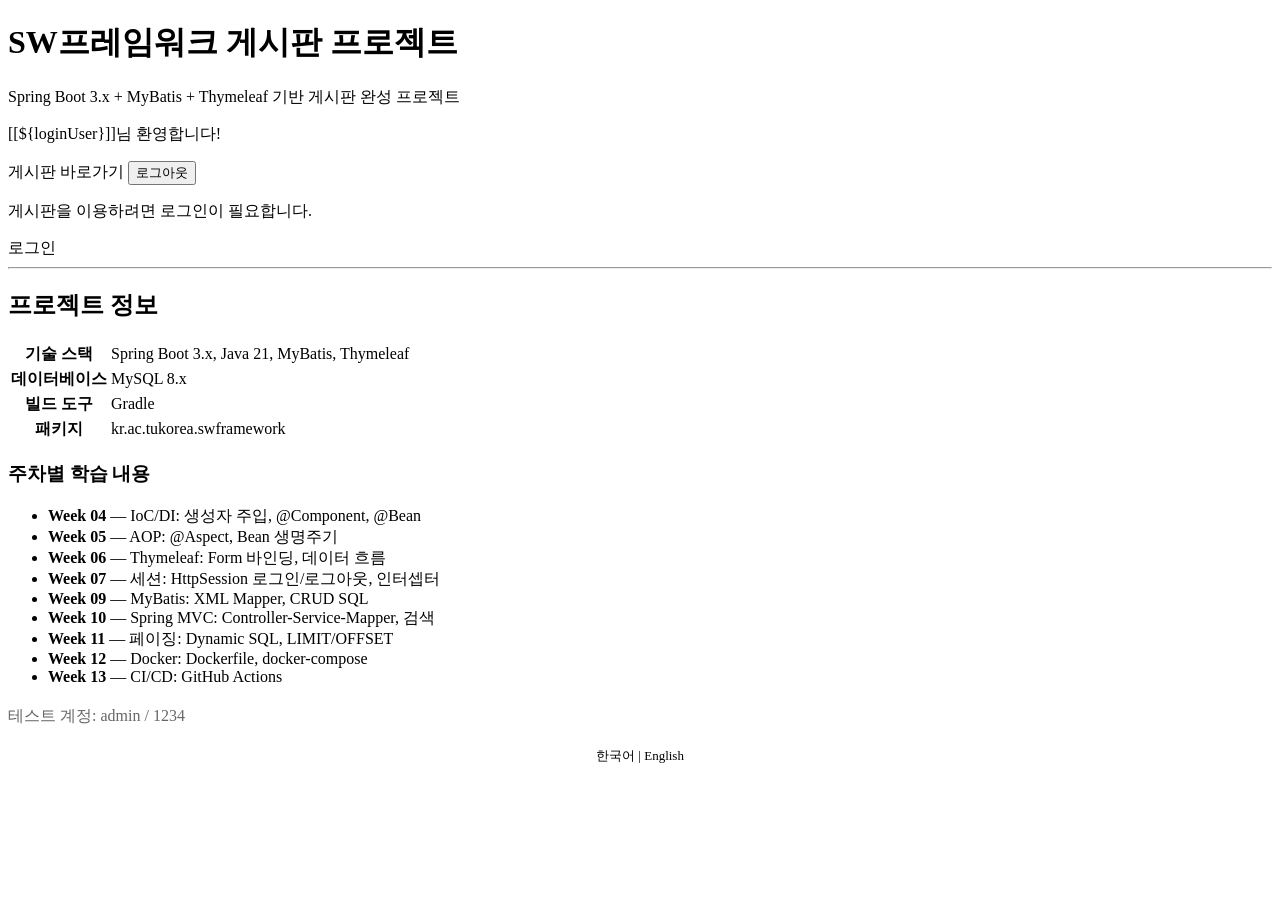
<file: src/main/resources/templates/index.html>
<!-- index.html — 홈 페이지 -->
<!-- Week 03 — Spring Boot 프로젝트 기본 구조 -->
<!-- 경로: src/main/resources/templates/index.html -->
<!DOCTYPE html>
<html xmlns:th="http://www.thymeleaf.org">
<head>
    <meta charset="UTF-8">
    <title th:text="#{site.title}">SW프레임워크 게시판</title>
    <link rel="stylesheet" th:href="@{/css/style.css}"/>
</head>
<body>
    <div class="container">
        <h1 th:text="#{index.title}">SW프레임워크 게시판 프로젝트</h1>
        <p th:text="#{index.description}">Spring Boot 3.x + MyBatis + Thymeleaf 기반 게시판 완성 프로젝트</p>

        <div class="nav-links">
            <!-- 로그인 상태에 따라 메뉴 분기 -->
            <div th:if="${loginUser != null}">
                <p><span>[[${loginUser}]]</span><span th:text="#{index.welcome.suffix}">님 환영합니다!</span></p>
                <a th:href="@{/board/list}" class="btn" th:text="#{index.go.board}">게시판 바로가기</a>
                <form th:action="@{/logout}" method="post" style="display:inline;">
                    <button type="submit" class="btn btn-logout" th:text="#{nav.logout}">로그아웃</button>
                </form>
            </div>
            <div th:unless="${loginUser != null}">
                <p th:text="#{index.login.required}">게시판을 이용하려면 로그인이 필요합니다.</p>
                <a th:href="@{/login}" class="btn" th:text="#{nav.login}">로그인</a>
            </div>
        </div>

        <hr/>

        <div class="info-section">
            <h2 th:text="#{index.info.title}">프로젝트 정보</h2>
            <table>
                <tr><th th:text="#{index.tech.stack}">기술 스택</th><td>Spring Boot 3.x, Java 21, MyBatis, Thymeleaf</td></tr>
                <tr><th th:text="#{index.database}">데이터베이스</th><td>MySQL 8.x</td></tr>
                <tr><th th:text="#{index.build.tool}">빌드 도구</th><td>Gradle</td></tr>
                <tr><th th:text="#{index.package}">패키지</th><td>kr.ac.tukorea.swframework</td></tr>
            </table>

            <h3 th:text="#{index.curriculum}">주차별 학습 내용</h3>
            <ul>
                <li><strong>Week 04</strong> — IoC/DI: 생성자 주입, @Component, @Bean</li>
                <li><strong>Week 05</strong> — AOP: @Aspect, Bean 생명주기</li>
                <li><strong>Week 06</strong> — Thymeleaf: Form 바인딩, 데이터 흐름</li>
                <li><strong>Week 07</strong> — 세션: HttpSession 로그인/로그아웃, 인터셉터</li>
                <li><strong>Week 09</strong> — MyBatis: XML Mapper, CRUD SQL</li>
                <li><strong>Week 10</strong> — Spring MVC: Controller-Service-Mapper, 검색</li>
                <li><strong>Week 11</strong> — 페이징: Dynamic SQL, LIMIT/OFFSET</li>
                <li><strong>Week 12</strong> — Docker: Dockerfile, docker-compose</li>
                <li><strong>Week 13</strong> — CI/CD: GitHub Actions</li>
            </ul>

            <p style="color:#666; margin-top:20px;" th:text="#{login.hint}">테스트 계정: admin / 1234</p>
        </div>
        <p style="text-align:center; margin-top:20px; font-size:13px;">
            <a th:href="@{/(lang='ko')}" th:text="#{lang.ko}">한국어</a> |
            <a th:href="@{/(lang='en')}" th:text="#{lang.en}">English</a>
        </p>
    </div>
</body>
</html>
</file>
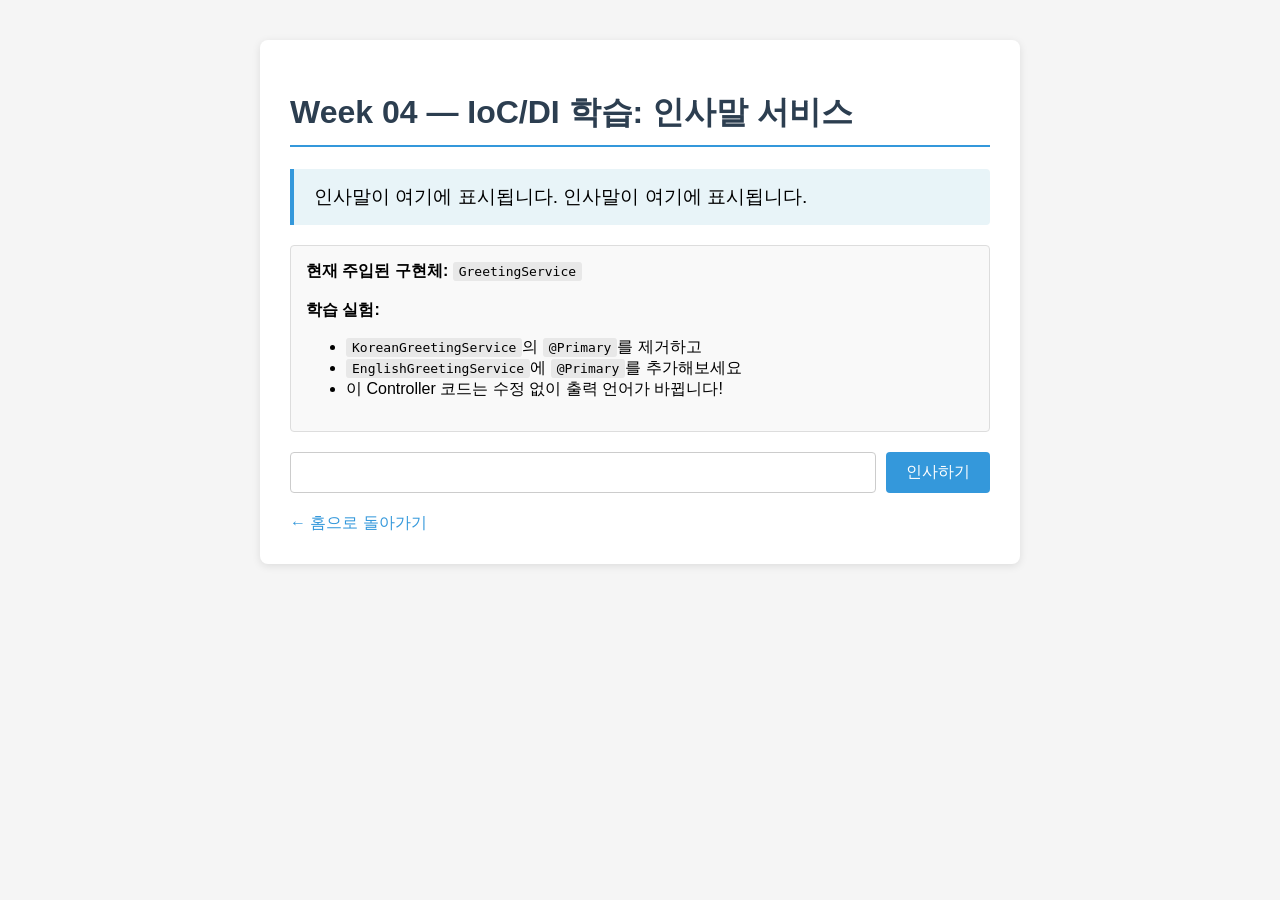
<file: src/main/resources/templates/greeting.html>
<!DOCTYPE html>
<html xmlns:th="http://www.thymeleaf.org">
<head>
    <meta charset="UTF-8">
    <title th:text="#{greeting.title}">IoC/DI 학습 — 인사말</title>
    <style>
        body { font-family: 'Malgun Gothic', sans-serif; margin: 40px; background: #f5f5f5; }
        .container { max-width: 700px; margin: 0 auto; background: white; padding: 30px; border-radius: 8px; box-shadow: 0 2px 8px rgba(0,0,0,.1); }
        h1 { color: #2c3e50; border-bottom: 2px solid #3498db; padding-bottom: 10px; }
        .message-box { background: #e8f4f8; border-left: 4px solid #3498db; padding: 15px 20px; margin: 20px 0; border-radius: 0 4px 4px 0; font-size: 1.2em; }
        .info-box { background: #f9f9f9; border: 1px solid #ddd; padding: 15px; border-radius: 4px; margin: 15px 0; }
        .info-box code { background: #e8e8e8; padding: 2px 6px; border-radius: 3px; font-family: monospace; }
        .form-row { display: flex; gap: 10px; margin: 20px 0; }
        input[type=text] { flex: 1; padding: 10px; border: 1px solid #ccc; border-radius: 4px; font-size: 1em; }
        button { padding: 10px 20px; background: #3498db; color: white; border: none; border-radius: 4px; cursor: pointer; font-size: 1em; }
        button:hover { background: #2980b9; }
        .back-link { margin-top: 20px; }
        .back-link a { color: #3498db; text-decoration: none; }
    </style>
</head>
<body>
<div class="container">
    <h1 th:text="#{greeting.heading}">Week 04 — IoC/DI 학습: 인사말 서비스</h1>

    <!-- 인사말 출력 -->
    <div class="message-box">
        <span th:if="${message}" th:text="${message}">인사말이 여기에 표시됩니다.</span>
        <span th:unless="${message}" th:text="#{greeting.placeholder}">인사말이 여기에 표시됩니다.</span>
    </div>

    <!-- 현재 주입된 구현체 정보 -->
    <div class="info-box">
        <strong th:text="#{greeting.service.label}">현재 주입된 구현체:</strong>
        <code th:text="${serviceClass}">GreetingService</code>
        <br><br>
        <strong th:text="#{greeting.experiment.label}">학습 실험:</strong>
        <ul>
            <li><code>KoreanGreetingService</code>의 <code>@Primary</code>를 제거하고</li>
            <li><code>EnglishGreetingService</code>에 <code>@Primary</code>를 추가해보세요</li>
            <li>이 Controller 코드는 수정 없이 출력 언어가 바뀝니다!</li>
        </ul>
    </div>

    <!-- 이름 입력 폼 -->
    <form th:action="@{/greeting}" method="get">
        <div class="form-row">
            <input type="text" name="name" th:value="${name}" th:placeholder="#{greeting.name.placeholder}">
            <button type="submit" th:text="#{greeting.greet.button}">인사하기</button>
        </div>
    </form>

    <div class="back-link">
        <a th:href="@{/}" th:text="#{nav.home}">← 홈으로 돌아가기</a>
    </div>
</div>
</body>
</html>
</file>
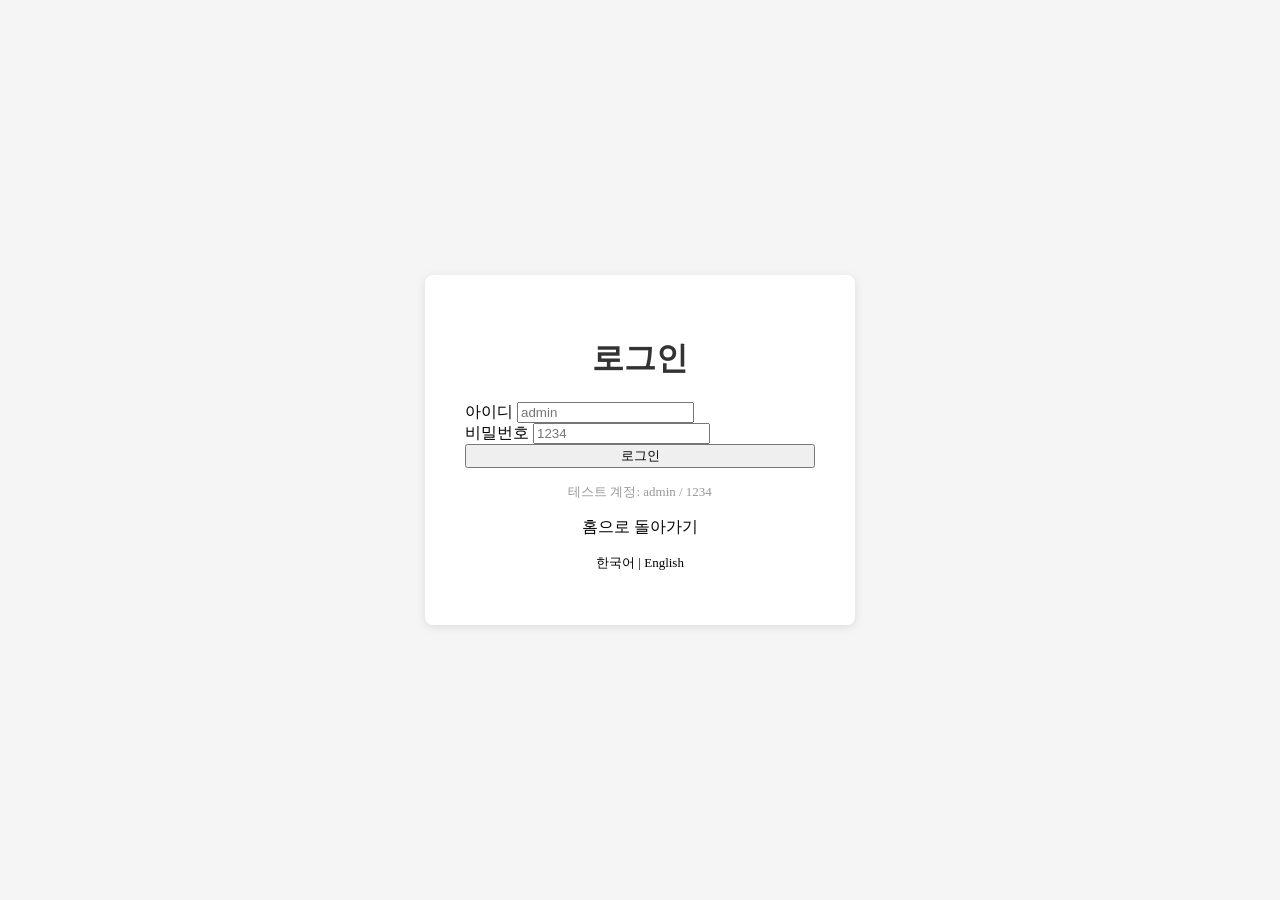
<file: src/main/resources/templates/login.html>
<!-- login.html — 로그인 페이지 -->
<!-- Week 07 — 세션 처리 (로그인/로그아웃) -->
<!-- 경로: src/main/resources/templates/login.html -->
<!--
    학습 포인트:
    1. Form → @PostMapping("/login")으로 데이터 전송 (6주차 복습)
    2. th:if — 로그인 실패 시 에러 메시지 조건부 출력
    3. th:action — Form 전송 URL 지정
    4. name 속성 — @RequestParam과 매핑되는 키 이름

    테스트 계정: admin / 1234
-->
<!DOCTYPE html>
<html xmlns:th="http://www.thymeleaf.org">
<head>
    <meta charset="UTF-8">
    <title th:text="#{login.title}">로그인</title>
    <link rel="stylesheet" th:href="@{/css/style.css}"/>
    <style>
        body {
            display: flex;
            justify-content: center;
            align-items: center;
            height: 100vh;
            margin: 0;
            background-color: #f5f5f5;
        }
        .login-container {
            background: white;
            padding: 40px;
            border-radius: 8px;
            box-shadow: 0 2px 10px rgba(0,0,0,0.1);
            width: 350px;
        }
        h1 { text-align: center; color: #333; }
    </style>
</head>
<body>

<div class="login-container">
    <h1 th:text="#{login.title}">로그인</h1>

    <!--
        th:if="${error}" — error 속성이 Model에 존재할 때만 표시
        로그인 실패 시 Controller에서 model.addAttribute("error", "메시지")로 전달
    -->
    <p th:if="${error}" class="error-message" th:text="${error}"></p>

    <!--
        th:action="@{/login}" — POST /login으로 전송
        name="loginId" — Controller의 @RequestParam String loginId와 매핑
        name="password" — Controller의 @RequestParam String password와 매핑
    -->
    <form th:action="@{/login}" method="post">
        <div class="form-group">
            <label for="loginId" th:text="#{login.id}">아이디</label>
            <input type="text" id="loginId" name="loginId"
                   placeholder="admin" required>
        </div>
        <div class="form-group">
            <label for="password" th:text="#{login.password}">비밀번호</label>
            <input type="password" id="password" name="password"
                   placeholder="1234" required>
        </div>
        <button type="submit" class="btn" style="width:100%;" th:text="#{login.submit}">로그인</button>
    </form>

    <p style="text-align:center; margin-top:15px; color:#999; font-size:13px;" th:text="#{login.hint}">
        테스트 계정: admin / 1234
    </p>
    <p style="text-align:center;">
        <a th:href="@{/}" th:text="#{nav.home}">홈으로 돌아가기</a>
    </p>
    <p style="text-align:center; margin-top:10px; font-size:13px;">
        <a th:href="@{/login(lang='ko')}" th:text="#{lang.ko}">한국어</a> |
        <a th:href="@{/login(lang='en')}" th:text="#{lang.en}">English</a>
    </p>
</div>

</body>
</html>
</file>
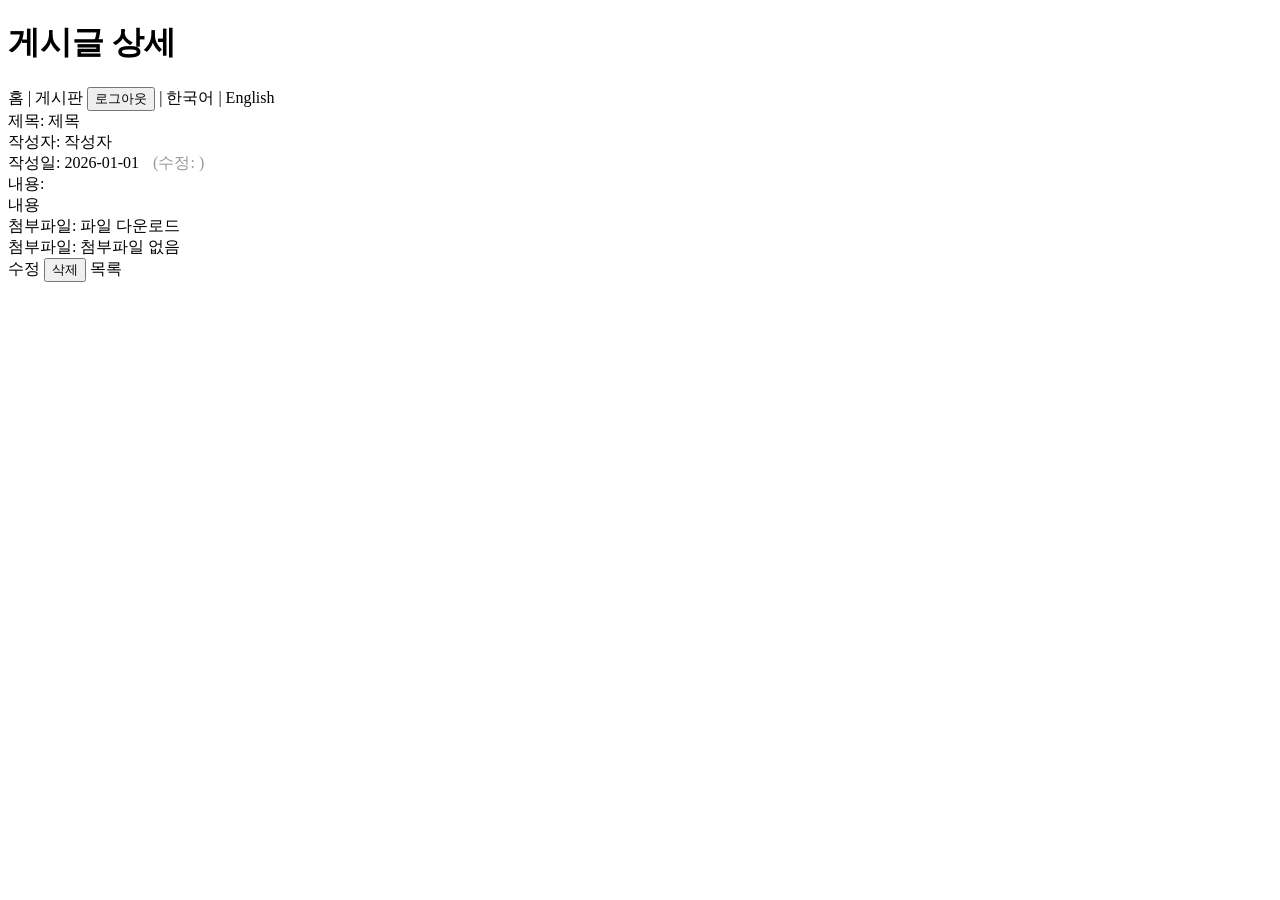
<file: src/main/resources/templates/board/detail.html>
<!-- detail.html — 게시글 상세 화면 -->
<!-- Week 10 — Spring MVC 패턴 게시판 CRUD -->
<!-- Week 11 — 첨부파일 다운로드 링크 추가 -->
<!-- 경로: src/main/resources/templates/board/detail.html -->
<!DOCTYPE html>
<html xmlns:th="http://www.thymeleaf.org">
<head>
    <meta charset="UTF-8">
    <title th:text="#{board.detail.title}">게시글 상세</title>
    <link rel="stylesheet" th:href="@{/css/style.css}"/>
</head>
<body>
    <div class="container">
        <h1 th:text="#{board.detail.title}">게시글 상세</h1>

        <!-- 상단 네비게이션 -->
        <div class="top-bar">
            <span>
                <a th:href="@{/}" th:text="#{nav.home}">홈</a> |
                <a th:href="@{/board/list}" th:text="#{nav.board}">게시판</a>
            </span>
            <span>
                <form th:action="@{/logout}" method="post" style="display:inline;">
                    <button type="submit" class="link-btn" th:text="#{nav.logout}">로그아웃</button>
                </form>
                |
                <a th:href="@{/board/list(lang='ko')}" th:text="#{lang.ko}">한국어</a> |
                <a th:href="@{/board/list(lang='en')}" th:text="#{lang.en}">English</a>
            </span>
        </div>

        <div class="detail-section">
            <div class="field">
                <span class="label" th:text="#{board.form.title}">제목</span>:
                <span th:text="${board.title}">제목</span>
            </div>
            <div class="field">
                <span class="label" th:text="#{board.form.author}">작성자</span>:
                <span th:text="${board.author}">작성자</span>
            </div>
            <div class="field">
                <span class="label" th:text="#{board.list.date}">작성일</span>:
                <span th:text="${#temporals.format(board.createdAt, 'yyyy-MM-dd HH:mm')}">2026-01-01</span>
                <!-- 수정일이 작성일과 다르면 수정일도 표시 -->
                <span th:if="${board.updatedAt != null and board.updatedAt != board.createdAt}"
                      style="color:#999; margin-left:10px;">
                    (수정: <span th:text="${#temporals.format(board.updatedAt, 'yyyy-MM-dd HH:mm')}"></span>)
                </span>
            </div>
            <div class="field">
                <span class="label" th:text="#{board.form.content}">내용</span>:
                <div class="content-box" th:text="${board.content}">내용</div>
            </div>

            <!-- 첨부파일 다운로드 (Week 11) -->
            <!-- savedName이 있을 때만 다운로드 링크 표시 -->
            <div class="field" th:if="${board.savedName != null and board.savedName != ''}">
                <span class="label" th:text="#{board.detail.file}">첨부파일</span>:
                <!-- th:href: /board/download/{UUID_파일명} 으로 링크 생성 -->
                <!-- th:text: 원본 파일명으로 링크 텍스트 표시 -->
                <a th:href="@{/board/download/{savedName}(savedName=${board.savedName})}"
                   th:text="${board.fileName}"
                   class="download-link">파일 다운로드</a>
            </div>
            <!-- 첨부파일이 없을 때 -->
            <div class="field" th:unless="${board.savedName != null and board.savedName != ''}">
                <span class="label" th:text="#{board.detail.file}">첨부파일</span>:
                <span class="text-muted" th:text="#{board.detail.no.file}">첨부파일 없음</span>
            </div>
        </div>

        <div class="button-group">
            <!-- 수정 버튼 -->
            <a th:href="@{/board/edit/{id}(id=${board.id})}" class="btn btn-edit" th:text="#{board.detail.edit}">수정</a>
            <!-- 삭제 버튼 — POST 폼으로 처리 -->
            <form th:action="@{/board/delete/{id}(id=${board.id})}" method="post" style="display:inline;">
                <button type="submit" class="btn btn-delete"
                        th:onclick="|return confirm('[[#{board.detail.confirm.delete}]]')|" th:text="#{board.detail.delete}">삭제</button>
            </form>
            <!-- 목록 버튼 -->
            <a th:href="@{/board/list}" class="btn btn-list" th:text="#{board.detail.back}">목록</a>
        </div>
    </div>
</body>
</html>
</file>
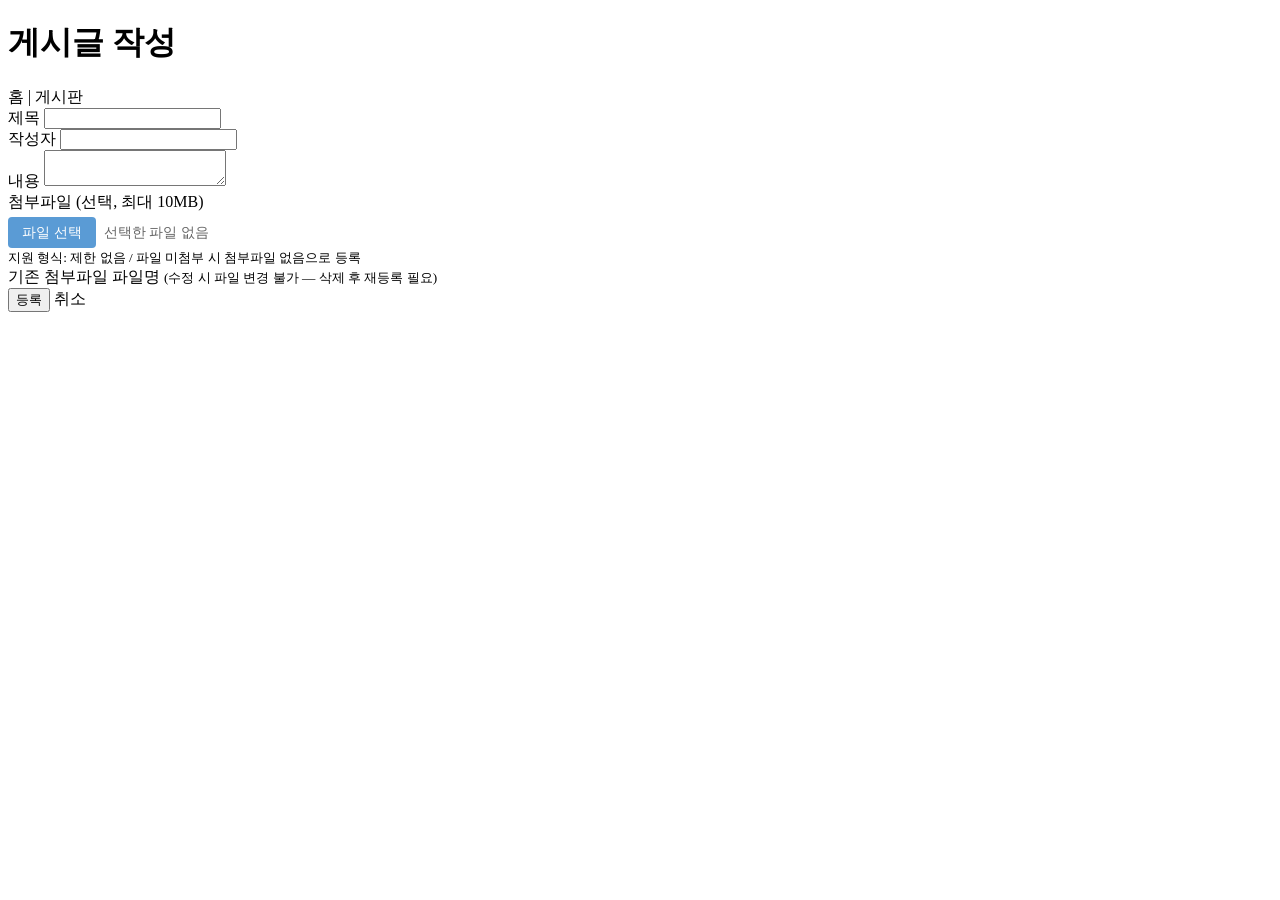
<file: src/main/resources/templates/board/form.html>
<!-- form.html — 게시글 등록/수정 폼 (등록과 수정을 하나의 폼으로 처리) -->
<!-- Week 06 — Thymeleaf Form 바인딩 -->
<!-- Week 10 — Spring MVC 패턴 게시판 CRUD -->
<!-- Week 11 — 파일 업로드 지원 (enctype="multipart/form-data", file input 추가) -->
<!-- 경로: src/main/resources/templates/board/form.html -->
<!--
    학습 포인트:
    1. th:action — Form 전송 URL 지정 (@{} 링크 표현식)
    2. th:value — 기존 데이터를 input에 바인딩
    3. 조건 분기 — id 유무로 등록/수정 구분
    4. th:readonly — 수정 시 작성자 필드 읽기 전용
-->
<!DOCTYPE html>
<html xmlns:th="http://www.thymeleaf.org">
<head>
    <meta charset="UTF-8">
    <title th:text="${board.id != null} ? #{board.form.edit.title} : #{board.form.create.title}">게시글 작성/수정</title>
    <link rel="stylesheet" th:href="@{/css/style.css}"/>
    <style>
        .custom-file-input { display: flex; align-items: center; gap: 8px; margin-top: 4px; }
        .file-input-hidden { position: absolute; width: 1px; height: 1px; opacity: 0; overflow: hidden; }
        .file-input-label { display: flex; align-items: center; gap: 8px; cursor: pointer; }
        .file-choose-btn { display: inline-block; padding: 6px 14px; background: #5a9bd5; color: white; border-radius: 4px; font-size: 0.9em; white-space: nowrap; }
        .file-choose-btn:hover { background: #3a7cbd; }
        .file-name-display { color: #666; font-size: 0.9em; }
    </style>
</head>
<body>
    <div class="container">
        <!-- id 유무로 등록/수정 구분 -->
        <h1 th:text="${board.id != null} ? #{board.form.edit.title} : #{board.form.create.title}">게시글 작성</h1>

        <!-- 상단 네비게이션 -->
        <div class="top-bar">
            <span>
                <a th:href="@{/}" th:text="#{nav.home}">홈</a> |
                <a th:href="@{/board/list}" th:text="#{nav.board}">게시판</a>
            </span>
        </div>

        <!--
            th:action — 등록(POST /board/create)과 수정(POST /board/edit/{id})을 조건으로 분기
            method="post" — HTTP POST 전송 (PRG 패턴 적용)
            enctype="multipart/form-data" — Week 11: 파일 업로드 시 반드시 필요
                                            없으면 파일 데이터가 서버에 전달되지 않음
        -->
        <form th:action="${board.id != null} ? @{/board/edit/{id}(id=${board.id})} : @{/board/create}"
              method="post" enctype="multipart/form-data" class="board-form">

            <div class="form-group">
                <label for="title" th:text="#{board.form.title}">제목</label>
                <input type="text" id="title" name="title"
                       th:value="${board.title}" required th:placeholder="#{board.form.title.placeholder}"/>
            </div>

            <div class="form-group">
                <label for="author" th:text="#{board.form.author}">작성자</label>
                <input type="text" id="author" name="author"
                       th:value="${board.author}"
                       th:readonly="${board.id != null}"
                       required th:placeholder="#{board.form.author.placeholder}"/>
            </div>

            <div class="form-group">
                <label for="content" th:text="#{board.form.content}">내용</label>
                <textarea id="content" name="content"
                          required th:placeholder="#{board.form.content.placeholder}"
                          th:text="${board.content}"></textarea>
            </div>

            <!-- 파일 첨부 (선택 항목) — Week 11 -->
            <!-- 등록 시에만 파일 첨부 가능 (수정 시 파일 변경은 심화 구현) -->
            <div class="form-group" th:if="${board.id == null}">
                <label for="file" th:text="#{board.form.file}">첨부파일 (선택, 최대 10MB)</label>
                <div class="custom-file-input">
                    <input type="file" id="file" name="file" class="file-input-hidden"
                           onchange="updateFileName(this)"/>
                    <label for="file" class="file-input-label">
                        <span class="file-choose-btn" th:text="#{board.form.file.choose}">파일 선택</span>
                        <span class="file-name-display" id="fileNameDisplay"
                              th:text="#{board.form.file.none}">선택한 파일 없음</span>
                    </label>
                </div>
                <small th:text="#{board.form.file.hint}">지원 형식: 제한 없음 / 파일 미첨부 시 첨부파일 없음으로 등록</small>
            </div>

            <!-- 수정 시 기존 첨부파일 정보 표시 (읽기 전용) -->
            <div class="form-group" th:if="${board.id != null and board.fileName != null}">
                <label th:text="#{board.detail.file}">기존 첨부파일</label>
                <span th:text="${board.fileName}" class="text-muted">파일명</span>
                <small>(수정 시 파일 변경 불가 — 삭제 후 재등록 필요)</small>
            </div>

            <div class="button-group">
                <button type="submit" class="btn"
                        th:text="${board.id != null} ? #{board.form.submit.edit} : #{board.form.submit.create}">등록</button>
                <a th:href="@{/board/list}" class="btn btn-list" th:text="#{board.form.cancel}">취소</a>
            </div>
        </form>
    </div>
<script>
function updateFileName(input) {
    var display = document.getElementById('fileNameDisplay');
    if (input.files && input.files.length > 0) {
        display.textContent = input.files[0].name;
    } else {
        display.textContent = display.getAttribute('data-none-text') || '선택한 파일 없음';
    }
}
</script>
</body>
</html>
</file>
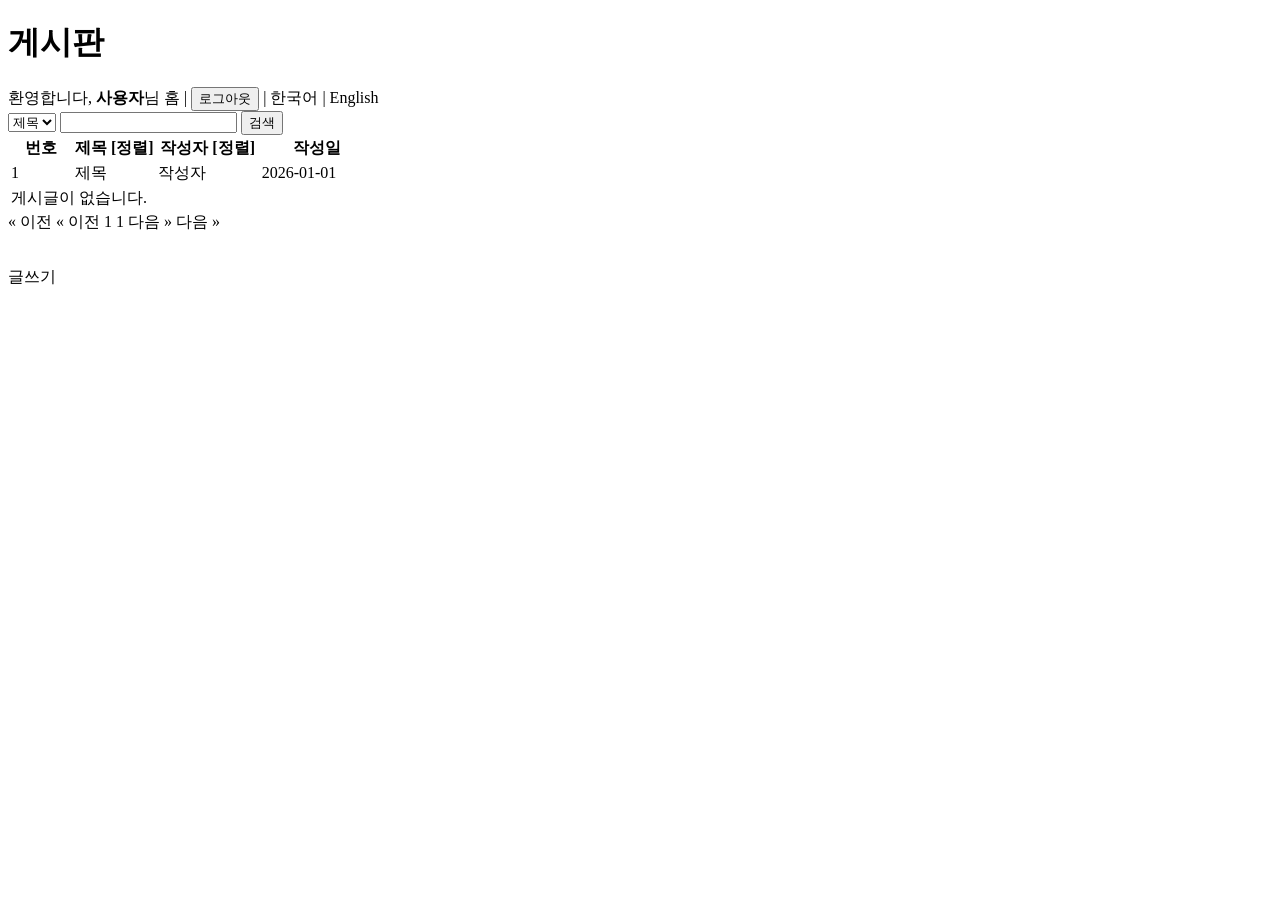
<file: src/main/resources/templates/board/list.html>
<!-- list.html — 게시판 목록 화면 (페이징 + 검색 + 정렬) -->
<!-- Week 10 — Spring MVC 게시판 CRUD -->
<!-- Week 11 — 페이징 처리 -->
<!-- 경로: src/main/resources/templates/board/list.html -->
<!DOCTYPE html>
<html xmlns:th="http://www.thymeleaf.org">
<head>
    <meta charset="UTF-8">
    <title th:text="#{board.list.title}">게시판 목록</title>
    <link rel="stylesheet" th:href="@{/css/style.css}"/>
</head>
<body>
    <div class="container">
        <h1 th:text="#{board.list.title}">게시판</h1>

        <!-- 상단 네비게이션 -->
        <div class="top-bar">
            <span>
                환영합니다,
                <strong th:text="${session.loginUser}">사용자</strong><span th:text="#{layout.welcome.suffix}">님</span>
            </span>
            <span>
                <a th:href="@{/}" th:text="#{nav.home}">홈</a> |
                <form th:action="@{/logout}" method="post" style="display:inline;">
                    <button type="submit" class="link-btn" th:text="#{nav.logout}">로그아웃</button>
                </form>
                |
                <a th:href="@{/board/list(lang='ko')}" th:text="#{lang.ko}">한국어</a> |
                <a th:href="@{/board/list(lang='en')}" th:text="#{lang.en}">English</a>
            </span>
        </div>

        <!-- 검색 폼 -->
        <form class="search-box" th:action="@{/board/list}" method="get">
            <select name="searchType">
                <option value="title" th:selected="${page.searchType == 'title'}" th:text="#{board.search.type.title}">제목</option>
                <option value="content" th:selected="${page.searchType == 'content'}" th:text="#{board.search.type.content}">내용</option>
            </select>
            <input type="text" name="keyword" th:value="${page.keyword}" th:placeholder="#{board.search.placeholder}"/>
            <input type="hidden" name="sortBy" th:value="${page.sortBy}"/>
            <button type="submit" class="btn" th:text="#{board.search.submit}">검색</button>
        </form>

        <!-- 게시글 목록 테이블 -->
        <table>
            <thead>
                <tr>
                    <th style="width:60px;" th:text="#{board.list.no}">번호</th>
                    <th>
                        <span th:text="#{board.list.title.col}">제목</span>
                        <a class="sort-link"
                           th:href="@{/board/list(page=${page.page}, searchType=${page.searchType}, keyword=${page.keyword}, sortBy='title')}"
                           th:text="#{board.list.sort}">[정렬]</a>
                    </th>
                    <th style="width:100px;">
                        <span th:text="#{board.list.author}">작성자</span>
                        <a class="sort-link"
                           th:href="@{/board/list(page=${page.page}, searchType=${page.searchType}, keyword=${page.keyword}, sortBy='author')}"
                           th:text="#{board.list.sort}">[정렬]</a>
                    </th>
                    <th style="width:110px;" th:text="#{board.list.date}">작성일</th>
                </tr>
            </thead>
            <tbody>
                <!-- th:each — 반복 출력: boardList에서 하나씩 꺼내 board 변수에 담음 -->
                <tr th:each="board : ${boardList}">
                    <td th:text="${board.id}">1</td>
                    <td style="text-align:left;">
                        <a th:href="@{/board/detail/{id}(id=${board.id})}" th:text="${board.title}">제목</a>
                    </td>
                    <td th:text="${board.author}">작성자</td>
                    <td th:text="${#temporals.format(board.createdAt, 'yyyy-MM-dd')}">2026-01-01</td>
                </tr>
                <!-- 게시글이 없을 때 표시 -->
                <tr th:if="${#lists.isEmpty(boardList)}">
                    <td colspan="4" th:text="#{board.list.empty}">게시글이 없습니다.</td>
                </tr>
            </tbody>
        </table>

        <!-- ========================================== -->
        <!-- 페이징 네비게이션 (Week 11)                  -->
        <!-- ========================================== -->
        <div class="pagination" th:if="${page.totalPages > 0}">
            <!-- 이전 페이지 -->
            <a th:if="${page.hasPrev()}"
               th:href="@{/board/list(page=${page.page - 1}, searchType=${page.searchType}, keyword=${page.keyword}, sortBy=${page.sortBy})}"
               th:text="'&laquo; ' + #{board.paging.prev}">
                &laquo; 이전
            </a>
            <span th:unless="${page.hasPrev()}" class="disabled" th:text="'&laquo; ' + #{board.paging.prev}">&laquo; 이전</span>

            <!-- 페이지 번호 -->
            <th:block th:each="i : ${#numbers.sequence(1, page.totalPages)}">
                <span th:if="${i == page.page}" class="active" th:text="${i}">1</span>
                <a th:unless="${i == page.page}"
                   th:href="@{/board/list(page=${i}, searchType=${page.searchType}, keyword=${page.keyword}, sortBy=${page.sortBy})}"
                   th:text="${i}">1</a>
            </th:block>

            <!-- 다음 페이지 -->
            <a th:if="${page.hasNext()}"
               th:href="@{/board/list(page=${page.page + 1}, searchType=${page.searchType}, keyword=${page.keyword}, sortBy=${page.sortBy})}"
               th:text="#{board.paging.next} + ' &raquo;'">
                다음 &raquo;
            </a>
            <span th:unless="${page.hasNext()}" class="disabled" th:text="#{board.paging.next} + ' &raquo;'">다음 &raquo;</span>
        </div>

        <!-- 페이지 정보 -->
        <p class="page-info"
           th:text="#{board.list.pageinfo(${page.totalCount}, ${page.page}, ${page.totalPages})}">
        </p>

        <br/>
        <a th:href="@{/board/create}" class="btn" th:text="#{board.create}">글쓰기</a>
    </div>
</body>
</html>
</file>
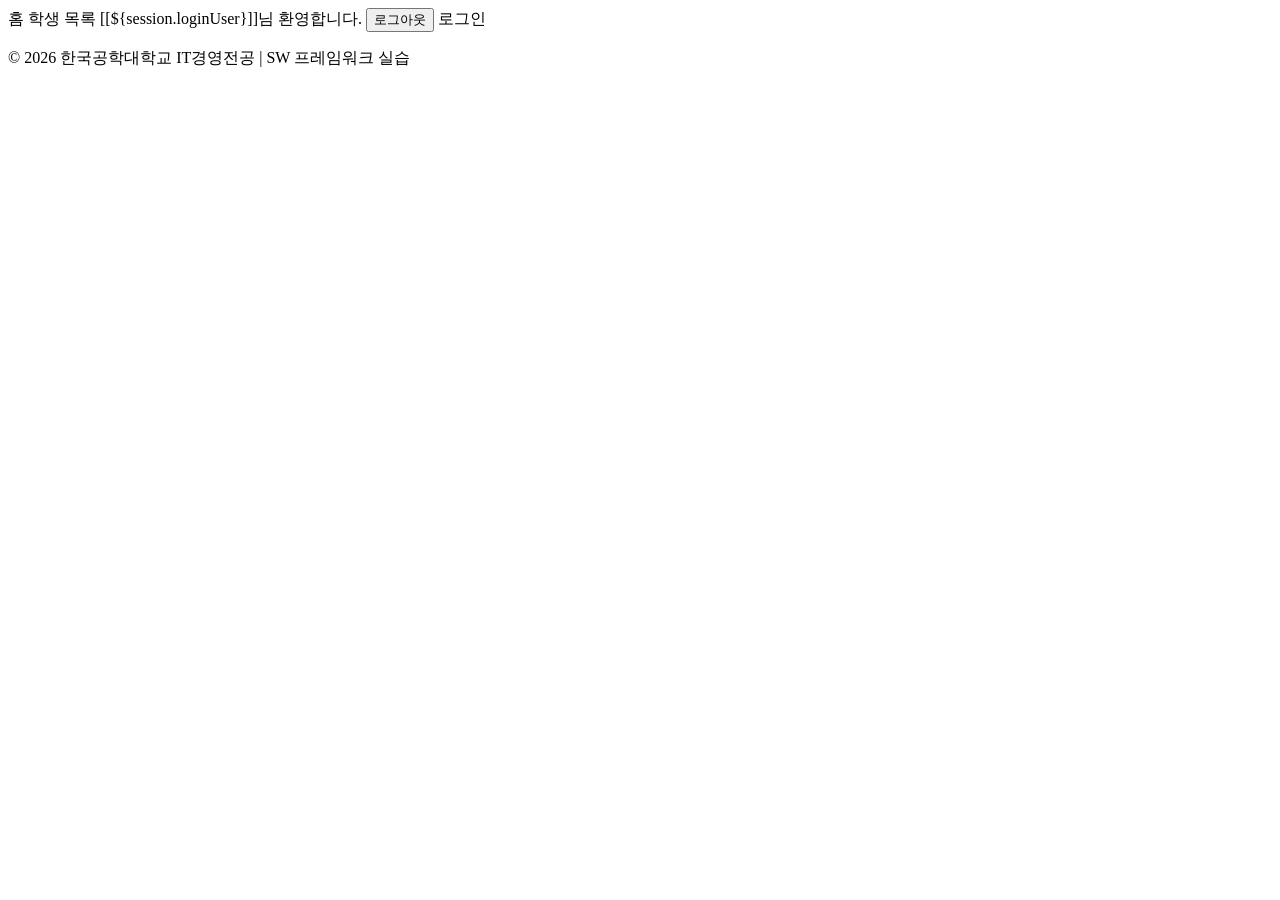
<file: src/main/resources/templates/fragments/layout.html>
<!-- src/main/resources/templates/fragments/layout.html -->
<!--
    공통 레이아웃 Fragment 정의 파일 (Week 06 — Thymeleaf Fragment)

    사용법:
      헤더 삽입: <div th:insert="~{fragments/layout :: header}"></div>
      헤더 교체: <header th:replace="~{fragments/layout :: header}"></header>
      푸터 교체: <footer th:replace="~{fragments/layout :: footer}"></footer>

    th:insert  — 현재 태그 안에 Fragment를 삽입 (감싸는 태그 유지)
    th:replace — 현재 태그를 Fragment로 교체 (감싸는 태그 제거)
-->
<!DOCTYPE html>
<html xmlns:th="http://www.thymeleaf.org">
<head>
    <meta charset="UTF-8">
    <!-- title은 각 페이지에서 덮어씀; 기본값 제공 -->
    <title th:text="${title} ?: #{site.title}">SW 프레임워크</title>
    <link rel="stylesheet" th:href="@{/css/style.css}"/>
</head>
<body>

<!--
    공통 헤더 Fragment 정의
    - th:fragment="header" 로 이름을 지정
    - 다른 템플릿에서 ~{fragments/layout :: header} 로 참조
-->
<header th:fragment="header">
    <nav>
        <!-- 홈 링크 -->
        <a th:href="@{/}" th:text="#{nav.home}">홈</a>

        <!-- 학생 목록 링크 -->
        <a th:href="@{/students}" th:text="#{nav.students}">학생 목록</a>

        <!-- 로그인 상태에 따른 버튼 분기 -->
        <!-- session.loginUser: 7주차 로그인 실습에서 세션에 저장하는 키 -->
        <span th:if="${session.loginUser != null}">
            <!-- 로그인된 사용자 이름 표시 -->
            <span>[[${session.loginUser}]]</span><span th:text="#{layout.welcome.suffix}">님 환영합니다.</span>
            <!-- 로그아웃 버튼 — POST 방식 (GET 방식 로그아웃은 CSRF 취약점) -->
            <form th:action="@{/logout}" method="post" style="display:inline;">
                <button type="submit" th:text="#{nav.logout}">로그아웃</button>
            </form>
        </span>

        <!-- 비로그인 상태: 로그인 링크 -->
        <a th:unless="${session.loginUser != null}" th:href="@{/login}" th:text="#{nav.login}">로그인</a>
    </nav>
</header>

<!--
    공통 푸터 Fragment 정의
    - th:fragment="footer" 로 이름을 지정
-->
<footer th:fragment="footer">
    <p th:text="#{layout.footer}">© 2026 한국공학대학교 IT경영전공 | SW 프레임워크 실습</p>
</footer>

</body>
</html>
</file>
